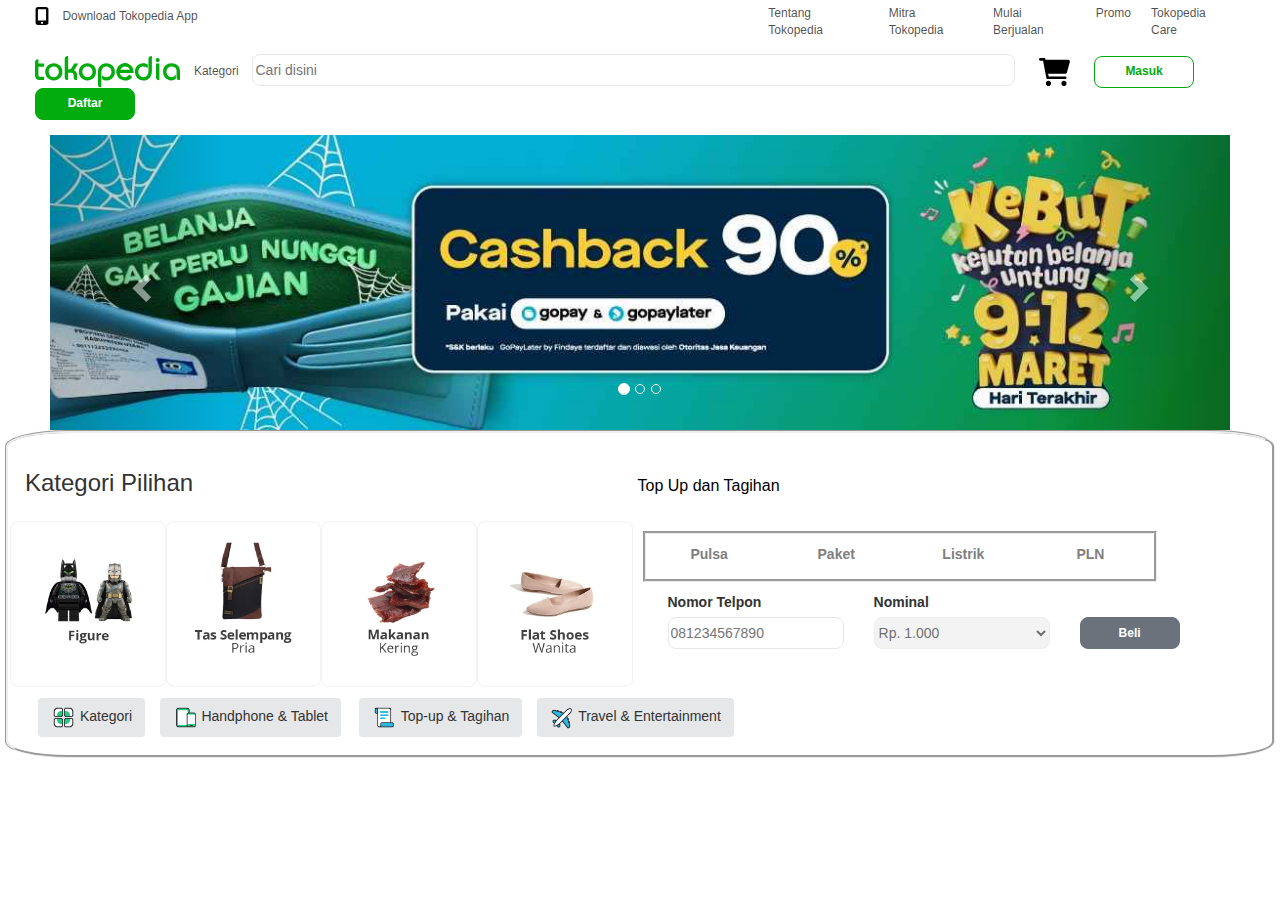
<file: view/index.html>
<!DOCTYPE html>
<html>

<head>
    <!-- External CSS -->
    <link rel="stylesheet" href="../css/style.css">
    <!-- grid -->
    <link rel="stylesheet" href="https://maxcdn.bootstrapcdn.com/bootstrap/3.4.1/css/bootstrap.min.css">
    <!-- icon -->
    <link rel="stylesheet" href="https://use.fontawesome.com/releases/v5.6.3/css/all.css" integrity="sha384-UHRtZLI+pbxtHCWp1t77Bi1L4ZtiqrqD80Kn4Z8NTSRyMA2Fd33n5dQ8lWUE00s/" crossorigin="anonymous">

    <!-- Script Carausel -->
    <script src="https://ajax.googleapis.com/ajax/libs/jquery/3.6.0/jquery.min.js"></script>
    <script src="https://maxcdn.bootstrapcdn.com/bootstrap/3.4.1/js/bootstrap.min.js"></script>
    <title>Recreate Tokopedia</title>
</head>

<body>
    <div class="container-fluid">
        <div class="row mini-header">
            <div class="col-sm-2">
                <img class="mini-icon " src="../icon/mobile-screen-button-solid.svg ">
                <a class="mini-header " href="https://www.tokopedia.com/mobile-apps/ ">Download Tokopedia App</a>
            </div>
            <div class="col-sm-5 ">
            </div>
            <div class="col-sm-5 position-right ">
                <a class="mini-header " href=" ">Tentang Tokopedia</a>
                <a class="mini-header " href=" ">Mitra Tokopedia</a>
                <a class="mini-header " href=" ">Mulai Berjualan</a>
                <a class="mini-header " href=" ">Promo</a>
                <a class="mini-header " href=" ">Tokopedia Care</a>
            </div>
        </div>
        <div class="row medium-header ">
            <img class="logo " src="../img/logo-tokped.svg ">
            <a class="medium-header " href=" ">Kategori</a>
            <input type="text " class="search " placeholder="Cari disini ">
            <img class="medium-icon " src="../icon/cart-shopping-solid.svg ">
            <button class="medium-header ">Masuk</button>
            <button class="medium-header-fill ">Daftar</button>
        </div>
    </div>

    <div id="myCarousel" class="carousel slide" data-ride="carousel" style="margin: 0px 30px 0px 30px;">
        <!-- Indicators -->
        <ol class="carousel-indicators">
            <li data-target="#myCarousel" data-slide-to="0" class="active"></li>
            <li data-target="#myCarousel" data-slide-to="1"></li>
            <li data-target="#myCarousel" data-slide-to="2"></li>
        </ol>

        <!-- Wrapper for slides -->
        <div class="carousel-inner">
            <div class="item active">
                <img src="../img/c1.jpg" alt="Promo 1" style="width:100%;">
            </div>

            <div class="item">
                <img src="../img/c2.jpg" alt="Promo 2" style="width:100%;">
            </div>

            <div class="item">
                <img src="../img/c3.jpg" alt="Promo 3" style="width:100%;">
            </div>
        </div>

        <!-- Left and right controls -->
        <a class="left carousel-control" href="#myCarousel" data-slide="prev">
            <span class="glyphicon glyphicon-chevron-left"></span>
            <span class="sr-only">Previous</span>
        </a>
        <a class="right carousel-control" href="#myCarousel" data-slide="next">
            <span class="glyphicon glyphicon-chevron-right"></span>
            <span class="sr-only">Next</span>
        </a>
    </div>

    <div class="row content" style="padding: 12px; border: groove;">
        <div class="row" style="margin-right:10px">
            <div class="col-sm-6 " style="margin: 5px;">
                <h3 style="padding-bottom: 15px;">Kategori Pilihan</h3>
                <div class="row">
                    <div class="col-sm-3 content">
                        <img src="../img/toy.jpg" width="100%">
                    </div>
                    <div class="col-sm-3 content">
                        <img src="../img/bag.jpg" width="100%">
                    </div>
                    <div class="col-sm-3 content">
                        <img src="../img/food.jpg" width="100%">
                    </div>
                    <div class="col-sm-3 content">
                        <img src="../img/shoes.jpg" width="100%">
                    </div>
                </div>
            </div>
            <div style="padding: 5px;">
                <h3 style="padding-bottom: 20px;"><span style="font-size: 16px; color: black;">Top Up dan Tagihan</span></h3>
                <div class="col-sm-5" style="margin: 5px;">

                    <div class="row" style="text-align: center; border: groove;">
                        <div class="col-sm-3 content_01" style="margin-bottom: 5px;">
                            <p class="indicator" id="but1" onclick="changeClick(1)"><span>Pulsa</span></p>
                        </div>
                        <div class="col-sm-3 content_01" style="margin-bottom: 5px;">
                            <p class="indicator" id="but2" onclick="changeClick(2)"> <span>Paket</span>
                        </div>
                        <div class="col-sm-3 content_01" style="margin-bottom: 5px;">
                            <p class="indicator" id="but3" onclick="changeClick(3)"> <span>Listrik</span>
                        </div>
                        <div class="col-sm-3 content_01" style="margin-bottom: 5px;">
                            <p class="indicator" id="but4" onclick="changeClick(4)"> <span>PLN</span>
                        </div>
                        <div class="indicator"></div>
                    </div>
                    <div class="row" style="flex: 1 1 auto; padding: 10px;">
                        <div class="col-sm-5">
                            <label for="">
                                Nomor Telpon
                            </label>
                            <input type="number" class="pulsa" placeholder="081234567890" id="notlp">
                            <input type="number" class="paket" placeholder="081234567890" id="notlpPaket" hidden>
                        </div>
                        <div class="col-sm-5">
                            <label for="">
                                Nominal
                            </label>
                            <!--input type="text" class="pulsa" disabled-->
                            <select id="nominal" class="pulsa" disabled>
                                <option value="1000">Rp. 1.000</option>
                                <option value="3000">Rp. 3.000</option>
                                <option value="5000">Rp. 5.000</option>
                                <option value="10000">Rp. 10.000</option>
                                <option value="20000">Rp. 20.000</option>
                                <option value="25000">Rp. 25.000</option>
                                <option value="50000">Rp. 50.000</option>
                                <option value="100000">Rp. 100.000</option>
                            </select>
                            <select id="paketan" class="paket" disabled hidden>
                                <option value="30500">Internet 10 GB - Rp. 30.500</option>
                                <option value="43000">Internet 15 GB - Rp. 43.000</option>
                                <option value="20000">Internet Combo Unlimited (Kuota Malam) - Rp. 20.000</option>
                                <option value="70000">Internet Combo Unlimited - Rp. 70.000</option>
                            </select>
                        </div>
                        <div class="col-sm-2" style="margin-top: 25px;">
                            <button class="medium-header-fill-grey" disabled id="buttonGrey">Beli</button>
                            <button class="medium-header-fill-green" hidden id="buttonGreen">Beli</button>
                            <button class="medium-header-fill-green" hidden id="buttonGreenPaket">Beli</button>
                        </div>
                    </div>
                </div>
            </div>
        </div>
        <div class="container" style="margin-left: 6px; white-space: nowrap;">
            <div class="row">
                <div class="col-lg-1" style="margin-right: 24px; padding: 6px 12px; border: 1px;">
                    <button class="btn" style="background-color: rgb(229, 231, 233);">
                        <img src="../icon/category.png" alt="icon-Category" width="25px" height="25px">
                        <span>Kategori</span></button>
                </div>
                <div class="col-lg-1" style="margin-right: 102px; padding: 6px 12px; border: 1px;">
                    <button class="btn" style="background-color: rgb(229, 231, 233);">
                        <img src="../icon/tabphone.png" alt="icon-Handphone & Tablet" width="25px" height="25px">
                        <span>Handphone & Tablet</span></button>
                </div>
                <div class="col-lg-1" style="margin-right: 80px; padding: 6px 12px; border: 1px;">
                    <button class="btn" style="background-color: rgb(229, 231, 233);">
                        <img src="../icon/topup.png" alt="icon-Top-up & Tagihan" width="25px" height="25px">
                        <span>Top-up & Tagihan</span></button>
                </div>
                <div class="col-lg-1" style="margin-right: 40px; padding: 6px 12px; border: 1px;">
                    <button class="btn" style="background-color: rgb(229, 231, 233);">
                        <img src="../icon/planes.png" alt="icon-Travel & Entertainment" width="25px" height="25px">
                        <span>Travel & Entertainment</span></button>
                </div>
            </div>
        </div>
    </div>

</body>

</html>
<script>
    $(document).ready(function() {
        $('#notlp').change(function() {
            if ($('#notlp').val() > 0 && $('#notlp').val().length == 12) {
                $('#nominal').prop('disabled', false);
                console.log($('#notlp').val());
            } else {
                $('#nominal').prop('disabled', true);
                $('#buttonGrey').show();
                $('#buttonGreen').hide();
                console.clear();
            }
        });

        $('#notlpPaket').change(function() {
            if ($('#notlpPaket').val() > 0 && $('#notlpPaket').val().length == 12) {
                $('#paketan').prop('disabled', false);
                console.log($('#notlpPaket').val());
            } else {
                $('#paketan').prop('disabled', true);
                $('#buttonGrey').show();
                $('#buttonGreenPaket').hide();
                console.clear();
            }
        });

        $('#nominal').change(function() {
            $('#buttonGrey').hide();
            $('#buttonGreen').show();
            $('#buttonGreenPaket').hide();
        });

        $('#paketan').change(function() {
            $('#buttonGrey').hide();
            $('#buttonGreen').hide()
            $('#buttonGreenPaket').show();
        });

        $('#buttonGreen').click(function() {
            var value = 0;
            var nomval = parseInt($('#nominal').val());
            if (nomval <= 10000) {
                value = nomval + 3000;
            } else {
                value = nomval + 2000;
            }
            var confirmAction = confirm("Pembelian pulsa sebesar " + nomval + " ke nomor " + $('#notlp').val());
            if (confirmAction) {
                alert("Total harga pulsa Rp. " + value + ",- ke nomor " + $('#notlp').val() + " sedang di proses. Terima kasih");
            } else {
                close();
            }
        });

        $('#buttonGreenPaket').click(function() {
            var nomval = parseInt($('#paketan').val());
            var selected = document.getElementById('paketan');
            var nameval = selected.options[selected.selectedIndex].text;
            var confirmAct = confirm("Pembelian paket data " + nameval + " ke nomor " + $('#notlpPaket').val());
            if (confirmAct) {
                alert("Total harga paket data Rp. " + nomval + ",- ke nomor " + $('#notlpPaket').val() +
                    " sedang di proses. Terima kasih");
            } else {
                close();
            }
        });
        /*
        $('#but1').click(function() {
            $("#but1").change("style", "color: green");
            for (var i = 1; i <= 4; i++) {
                if ($("but" + i).attr("style", "color") == "green") {
                    continue;
                } else {
                    $("but" + 1).css("style", "color: gray");
                }
            }
        });
        */
    });

    function changeClick(nums) {
        var a = nums;

        for (var i = 1; i <= 4; i++) {
            if (a == i) {
                document.getElementById('but' + a).style.color = "green";
            } else {
                document.getElementById('but' + i).style.color = "grey";
            }
        }
        if (a == 1) {
            $('#notlp').show();
            $('#notlpPaket').hide();
            $('#paketan').hide();
            $('#nominal').show();
            $('#buttonGreenPaket').hide();
            $('#buttonGrey').show();
            $('#paketan').prop('disabled', true);
            document.getElementById('notlpPaket').value = '';
        } else if (a == 2) {
            $('#notlp').hide();
            $('#notlpPaket').show();
            $('#paketan').show();
            $('#nominal').hide();
            $('#buttonGreen').hide();
            $('#buttonGrey').show();
            $('#nominal').prop('disabled', true);
            document.getElementById('notlp').value = '';
        }
    }
</script>
</file>
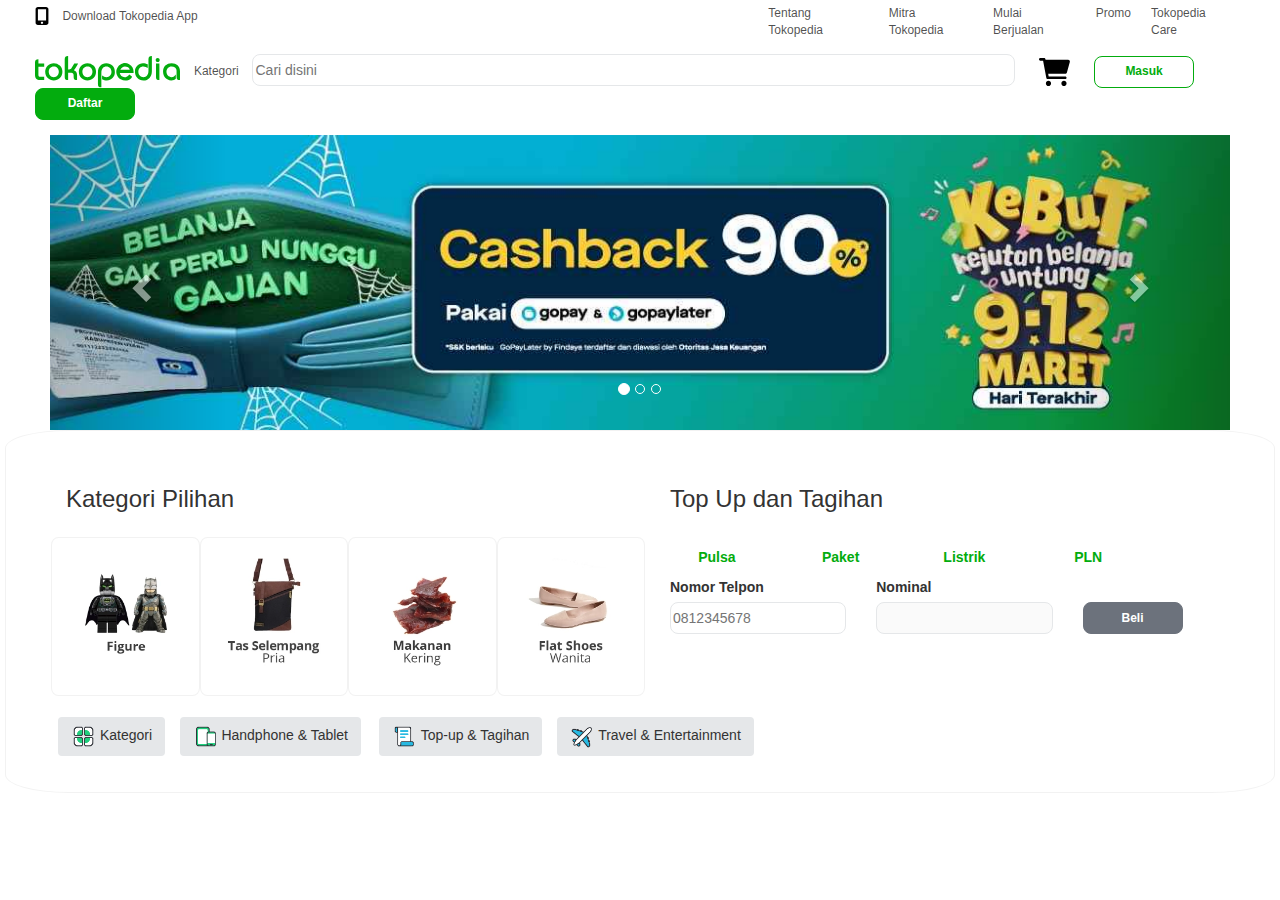
<file: html-css/view/index.html>
<!DOCTYPE html>
<html>

<head>
    <!-- External CSS -->
    <link rel="stylesheet" href="../css/style.css">
    <!-- grid -->
    <link rel="stylesheet" href="https://maxcdn.bootstrapcdn.com/bootstrap/3.4.1/css/bootstrap.min.css">
    <!-- icon -->
    <link rel="stylesheet" href="https://use.fontawesome.com/releases/v5.6.3/css/all.css" integrity="sha384-UHRtZLI+pbxtHCWp1t77Bi1L4ZtiqrqD80Kn4Z8NTSRyMA2Fd33n5dQ8lWUE00s/" crossorigin="anonymous">

    <!-- Script Carausel -->
    <script src="https://ajax.googleapis.com/ajax/libs/jquery/3.5.1/jquery.min.js"></script>
    <script src="https://maxcdn.bootstrapcdn.com/bootstrap/3.4.1/js/bootstrap.min.js"></script>
</head>

<body>
    <div class="container-fluid">
        <div class="row mini-header">
            <div class="col-sm-2">
                <img class="mini-icon " src="../icon/mobile-screen-button-solid.svg ">
                <a class="mini-header " href="https://www.tokopedia.com/mobile-apps/ ">Download Tokopedia App</a>
            </div>
            <div class="col-sm-5 ">
            </div>
            <div class="col-sm-5 position-right ">
                <a class="mini-header " href=" ">Tentang Tokopedia</a>
                <a class="mini-header " href=" ">Mitra Tokopedia</a>
                <a class="mini-header " href=" ">Mulai Berjualan</a>
                <a class="mini-header " href=" ">Promo</a>
                <a class="mini-header " href=" ">Tokopedia Care</a>
            </div>
        </div>
        <div class="row medium-header ">
            <img class="logo " src="../img/logo-tokped.svg ">
            <a class="medium-header " href=" ">Kategori</a>
            <input type="text " class="search " placeholder="Cari disini ">
            <img class="medium-icon " src="../icon/cart-shopping-solid.svg ">
            <button class="medium-header ">Masuk</button>
            <button class="medium-header-fill ">Daftar</button>
        </div>
    </div>

    <div id="myCarousel" class="carousel slide" data-ride="carousel" style="margin: 0px 30px 0px 30px;">
        <!-- Indicators -->
        <ol class="carousel-indicators">
            <li data-target="#myCarousel" data-slide-to="0" class="active"></li>
            <li data-target="#myCarousel" data-slide-to="1"></li>
            <li data-target="#myCarousel" data-slide-to="2"></li>
        </ol>

        <!-- Wrapper for slides -->
        <div class="carousel-inner">
            <div class="item active">
                <img src="../img/c1.jpg" alt="Promo 1" style="width:100%;">
            </div>

            <div class="item">
                <img src="../img/c2.jpg" alt="Promo 2" style="width:100%;">
            </div>

            <div class="item">
                <img src="../img/c3.jpg" alt="Promo 3" style="width:100%;">
            </div>
        </div>

        <!-- Left and right controls -->
        <a class="left carousel-control" href="#myCarousel" data-slide="prev">
            <span class="glyphicon glyphicon-chevron-left"></span>
            <span class="sr-only">Previous</span>
        </a>
        <a class="right carousel-control" href="#myCarousel" data-slide="next">
            <span class="glyphicon glyphicon-chevron-right"></span>
            <span class="sr-only">Next</span>
        </a>
    </div>

    <div class="row content">
        <div class="row" style="margin:10px">
            <div class="col-sm-6 " style="margin: 5px;">
                <h3 style="padding-bottom: 15px;">Kategori Pilihan</h3>
                <div class="row">
                    <div class="col-sm-3 content">
                        <img src="../img/toy.jpg" width="100%">
                    </div>
                    <div class="col-sm-3 content">
                        <img src="../img/bag.jpg" width="100%">
                    </div>
                    <div class="col-sm-3 content">
                        <img src="../img/food.jpg" width="100%">
                    </div>
                    <div class="col-sm-3 content">
                        <img src="../img/shoes.jpg" width="100%">
                    </div>
                </div>
            </div>

            <div class="col-sm-5" style="margin: 5px;">
                <h3 style="padding-bottom: 15px;">Top Up dan Tagihan</h3>
                <div class="row" style="text-align: center;">
                    <div class="col-sm-3 content-nav">
                        Pulsa
                    </div>
                    <div class="col-sm-3 content-nav">
                        Paket
                    </div>
                    <div class="col-sm-3 content-nav">
                        Listrik
                    </div>
                    <div class="col-sm-3 content-nav">
                        PLN
                    </div>
                </div>
                <div class="row" style="flex: 1 1 auto;">
                    <div class="col-sm-5">
                        <label for=" ">
                            Nomor Telpon
                        </label>
                        <input type="text" class="pulsa" placeholder="0812345678 ">
                    </div>
                    <div class="col-sm-5">
                        <label for=" ">
                            Nominal
                        </label>
                        <input type="text" class="pulsa" disabled>
                    </div>
                    <div class="col-sm-2" style="margin-top: 25px;">
                        <button class="medium-header-fill-grey">Beli</button>
                    </div>
                </div>
            </div>
        </div>
        <div class="container" style="margin: 10px; white-space: nowrap;">
            <div class="row">
                <div class="col-lg-1" style="margin-right: 24px; padding: 6px 12px; border: 1px;">
                    <button class="btn" style="background-color: rgb(229, 231, 233);">
                        <img src="../icon/category.png" alt="icon-Category" width="25px" height="25px">
                        <span>Kategori</span></button>
                </div>
                <div class="col-lg-1" style="margin-right: 102px; padding: 6px 12px; border: 1px;">
                    <button class="btn" style="background-color: rgb(229, 231, 233);">
                        <img src="../icon/tabphone.png" alt="icon-Handphone & Tablet" width="25px" height="25px">
                        <span>Handphone & Tablet</span></button>
                </div>
                <div class="col-lg-1" style="margin-right: 80px; padding: 6px 12px; border: 1px;">
                    <button class="btn" style="background-color: rgb(229, 231, 233);">
                        <img src="../icon/topup.png" alt="icon-Top-up & Tagihan" width="25px" height="25px">
                        <span>Top-up & Tagihan</span></button>
                </div>
                <div class="col-lg-1" style="margin-right: 40px; padding: 6px 12px; border: 1px;">
                    <button class="btn" style="background-color: rgb(229, 231, 233);">
                        <img src="../icon/planes.png" alt="icon-Travel & Entertainment" width="25px" height="25px">
                        <span>Travel & Entertainment</span></button>
                </div>
            </div>
        </div>
    </div>

</body>

</html>
</file>
<file: css/style.css>
.mini-icon {
    height: 18px;
}

.medium-icon {
    padding-left: 20px;
    padding-right: 20px;
    height: 28px;
}

.mini-header {
    height: 10x;
}

.line {
    width: 1.2px;
    min-width: 1.2px;
    height: 24px;
    background: #e0e0e0;
}

.position-right {
    justify-content: flex-end;
    display: flex;
}

body {
    padding: 5px 20px 20px 20px;
    font-family: "open sans", tahoma, sans-serif;
}

a.mini-header {
    font-size: 12px;
    color: rgba(0, 0, 0, .7);
    padding-left: 10px;
    padding-right: 10px;
}

a:hover.mini-header {
    color: green;
    text-decoration: none;
    align-content: center;
}

.medium-header {
    padding: 15px;
}

a.medium-header {
    font-size: 12px;
    color: rgba(0, 0, 0, .7);
    padding-left: 10px;
    padding-right: 10px;
}

.search {
    width: 63%;
    height: 32px;
    border-radius: 8px;
    border: solid 1px var(--N75, #E5E7E9);
}

button.medium-header {
    width: 100px;
    height: 32px;
    padding: 0px 16px;
    font-weight: 800;
    border-radius: 8px;
    font-size: 12px;
    background: white;
    color: rgb(3, 172, 14);
    cursor: pointer;
    border: 1px solid rgb(3, 172, 14);
}

button.medium-header-fill {
    width: 100px;
    height: 32px;
    padding: 0px 16px;
    font-weight: 800;
    border-radius: 8px;
    font-size: 12px;
    background: rgb(3, 172, 14);
    color: white;
    cursor: pointer;
    border: 1px solid rgb(3, 172, 14);
}

button.medium-header-fill-grey {
    width: 100px;
    height: 32px;
    padding: 0px 16px;
    font-weight: 800;
    border-radius: 8px;
    font-size: 12px;
    background: #6C727C;
    color: white;
    cursor: pointer;
    border: 1px solid #6C727C;
}

button.medium-header-fill-green {
    width: 100px;
    height: 32px;
    padding: 0px 16px;
    font-weight: 800;
    border-radius: 8px;
    font-size: 12px;
    background: #03AC0E;
    color: white;
    cursor: pointer;
    border: 1px solid #6C727C;
}

a:hover.medium-header {
    color: green;
    text-decoration: none;
    align-content: center;
}

.content {
    padding: 20px 30px 20px 30px;
}

div.content {
    border: 1px;
    opacity: 2;
    border-style: ridge;
    border-radius: 5%;
    border-color: #8080801a;
}

div.content-nav {
    box-sizing: border-box;
    line-height: 20px;
    font-weight: 800;
    color: var(--G500, #03AC0E);
    text-transform: capitalize;
    font-size: 14px;
    cursor: pointer;
    transition: color 300ms cubic-bezier(0.63, 0.01, 0.29, 1) 0s;
    display: inline-flex;
    flex: 1 1 auto;
    text-align: center;
    -moz-box-pack: center;
    justify-content: center;
    -moz-box-align: center;
    align-items: center;
    height: 40px;
    padding: 0px 24px;
}


/*
div:hover.content_01 {
    color: greenyellow;
    text-decoration: none;
    align-content: center;
}
*/

div.content_01 {
    line-height: 20px;
    font-weight: 800;
    color: blue;
    text-transform: capitalize;
    font-size: 14px;
    cursor: pointer;
    transition: color 300ms cubic-bezier(0.63, 0.01, 0.29, 1) 0s;
    display: inline-flex;
    flex: 1 1 auto;
    text-align: center;
    -moz-box-pack: center;
    justify-content: center;
    -moz-box-align: center;
    align-items: center;
    height: 40px;
    padding: 0px 24px;
}

.pulsa {
    width: 100%;
    height: 32px;
    border-radius: 8px;
    border: solid 1px var(--N75, #E5E7E9);
}

.indicator {
    align-items: center;
    padding-top: 10px;
    color: gray;
}

.paket {
    width: 100%;
    height: 32px;
    border-radius: 10px;
    border: solid 1px var(--N75, #E5E7E9);
}

input::-webkit-outer-spin-button,
input::-webkit-inner-spin-button {
    -webkit-appearance: none;
    margin: 0;
}
</file>
<file: html-css/css/style.css>
.mini-icon {
    height: 18px;
}

.medium-icon {
    padding-left: 20px;
    padding-right: 20px;
    height: 28px;
}

.mini-header {
    height: 10x;
}

.line {
    width: 1.2px;
    min-width: 1.2px;
    height: 24px;
    background: #e0e0e0;
}

.position-right {
    justify-content: flex-end;
    display: flex;
}

body {
    padding: 5px 20px 20px 20px;
    font-family: "open sans", tahoma, sans-serif;
}

a.mini-header {
    font-size: 12px;
    color: rgba(0, 0, 0, .7);
    padding-left: 10px;
    padding-right: 10px;
}

a:hover.mini-header {
    color: green;
    text-decoration: none;
    align-content: center;
}

.medium-header {
    padding: 15px;
}

a.medium-header {
    font-size: 12px;
    color: rgba(0, 0, 0, .7);
    padding-left: 10px;
    padding-right: 10px;
}

.search {
    width: 63%;
    height: 32px;
    border-radius: 8px;
    border: solid 1px var(--N75, #E5E7E9);
}

button.medium-header {
    width: 100px;
    height: 32px;
    padding: 0px 16px;
    font-weight: 800;
    border-radius: 8px;
    font-size: 12px;
    background: white;
    color: rgb(3, 172, 14);
    cursor: pointer;
    border: 1px solid rgb(3, 172, 14);
}

button.medium-header-fill {
    width: 100px;
    height: 32px;
    padding: 0px 16px;
    font-weight: 800;
    border-radius: 8px;
    font-size: 12px;
    background: rgb(3, 172, 14);
    color: white;
    cursor: pointer;
    border: 1px solid rgb(3, 172, 14);
}

button.medium-header-fill-grey {
    width: 100px;
    height: 32px;
    padding: 0px 16px;
    font-weight: 800;
    border-radius: 8px;
    font-size: 12px;
    background: #6C727C;
    color: white;
    cursor: pointer;
    border: 1px solid #6C727C;
}

a:hover.medium-header {
    color: green;
    text-decoration: none;
    align-content: center;
}

.content {
    padding: 20px 30px 20px 30px;
}

div.content {
    border: 1px;
    opacity: 2;
    border-style: ridge;
    border-radius: 5%;
    border-color: #8080801a;
}

div.content-nav {
    box-sizing: border-box;
    line-height: 20px;
    font-weight: 800;
    color: var(--G500, #03AC0E);
    text-transform: capitalize;
    font-size: 14px;
    cursor: pointer;
    transition: color 300ms cubic-bezier(0.63, 0.01, 0.29, 1) 0s;
    display: inline-flex;
    flex: 1 1 auto;
    text-align: center;
    -moz-box-pack: center;
    justify-content: center;
    -moz-box-align: center;
    align-items: center;
    height: 40px;
    padding: 0px 24px;
}

.pulsa {
    width: 100%;
    height: 32px;
    border-radius: 8px;
    border: solid 1px var(--N75, #E5E7E9);
}
</file>
